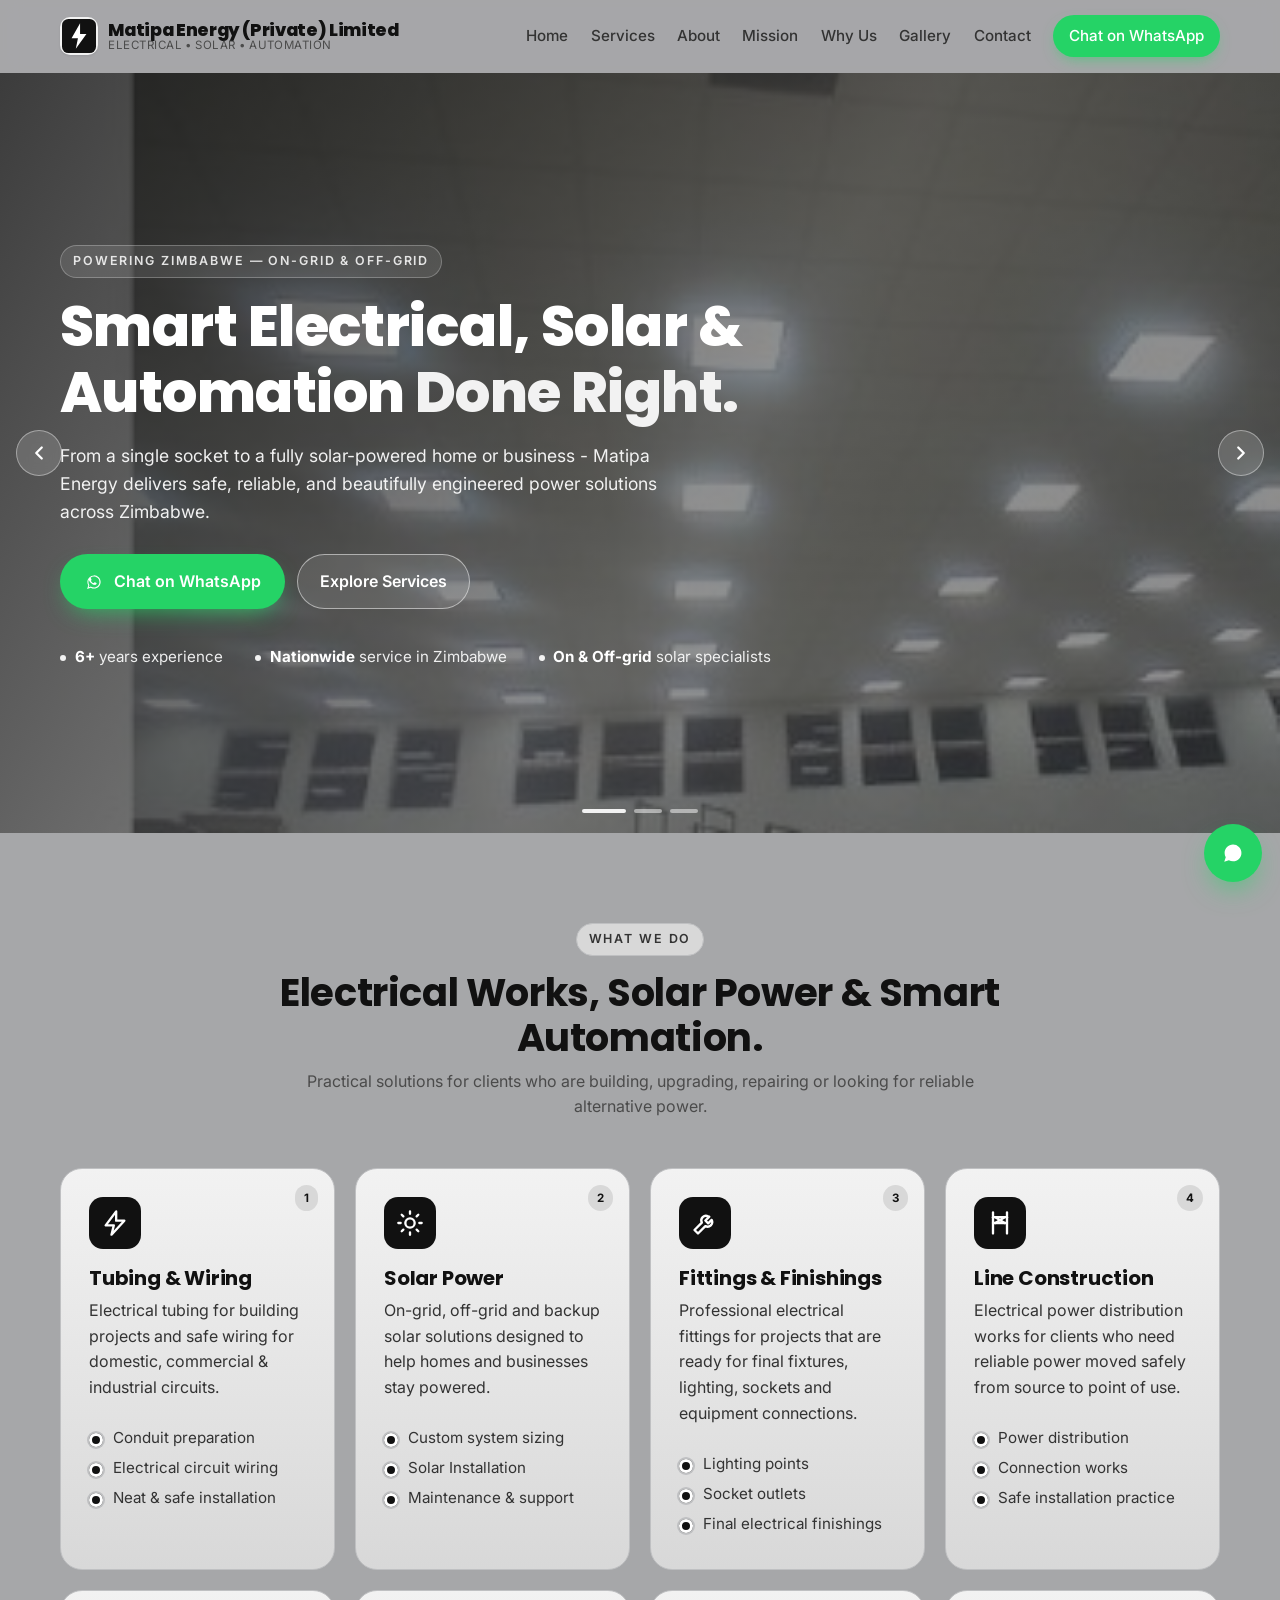
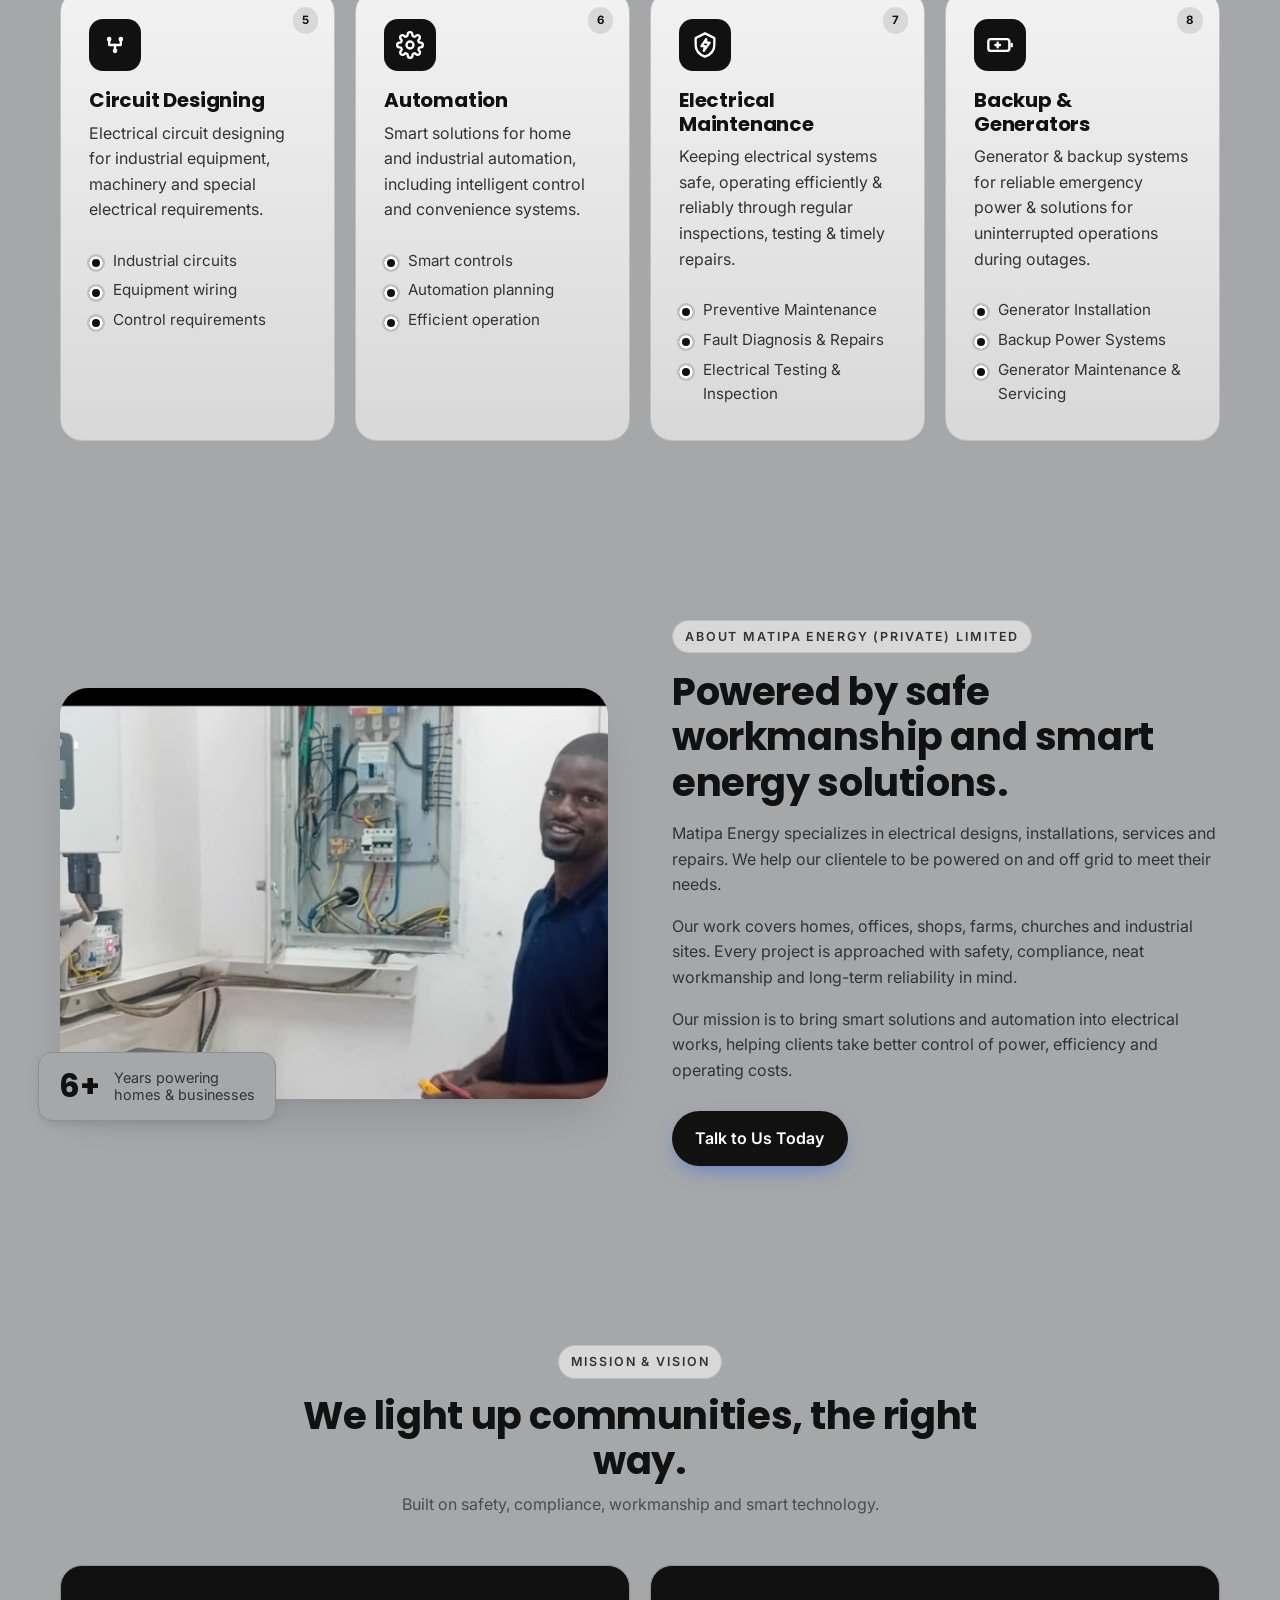
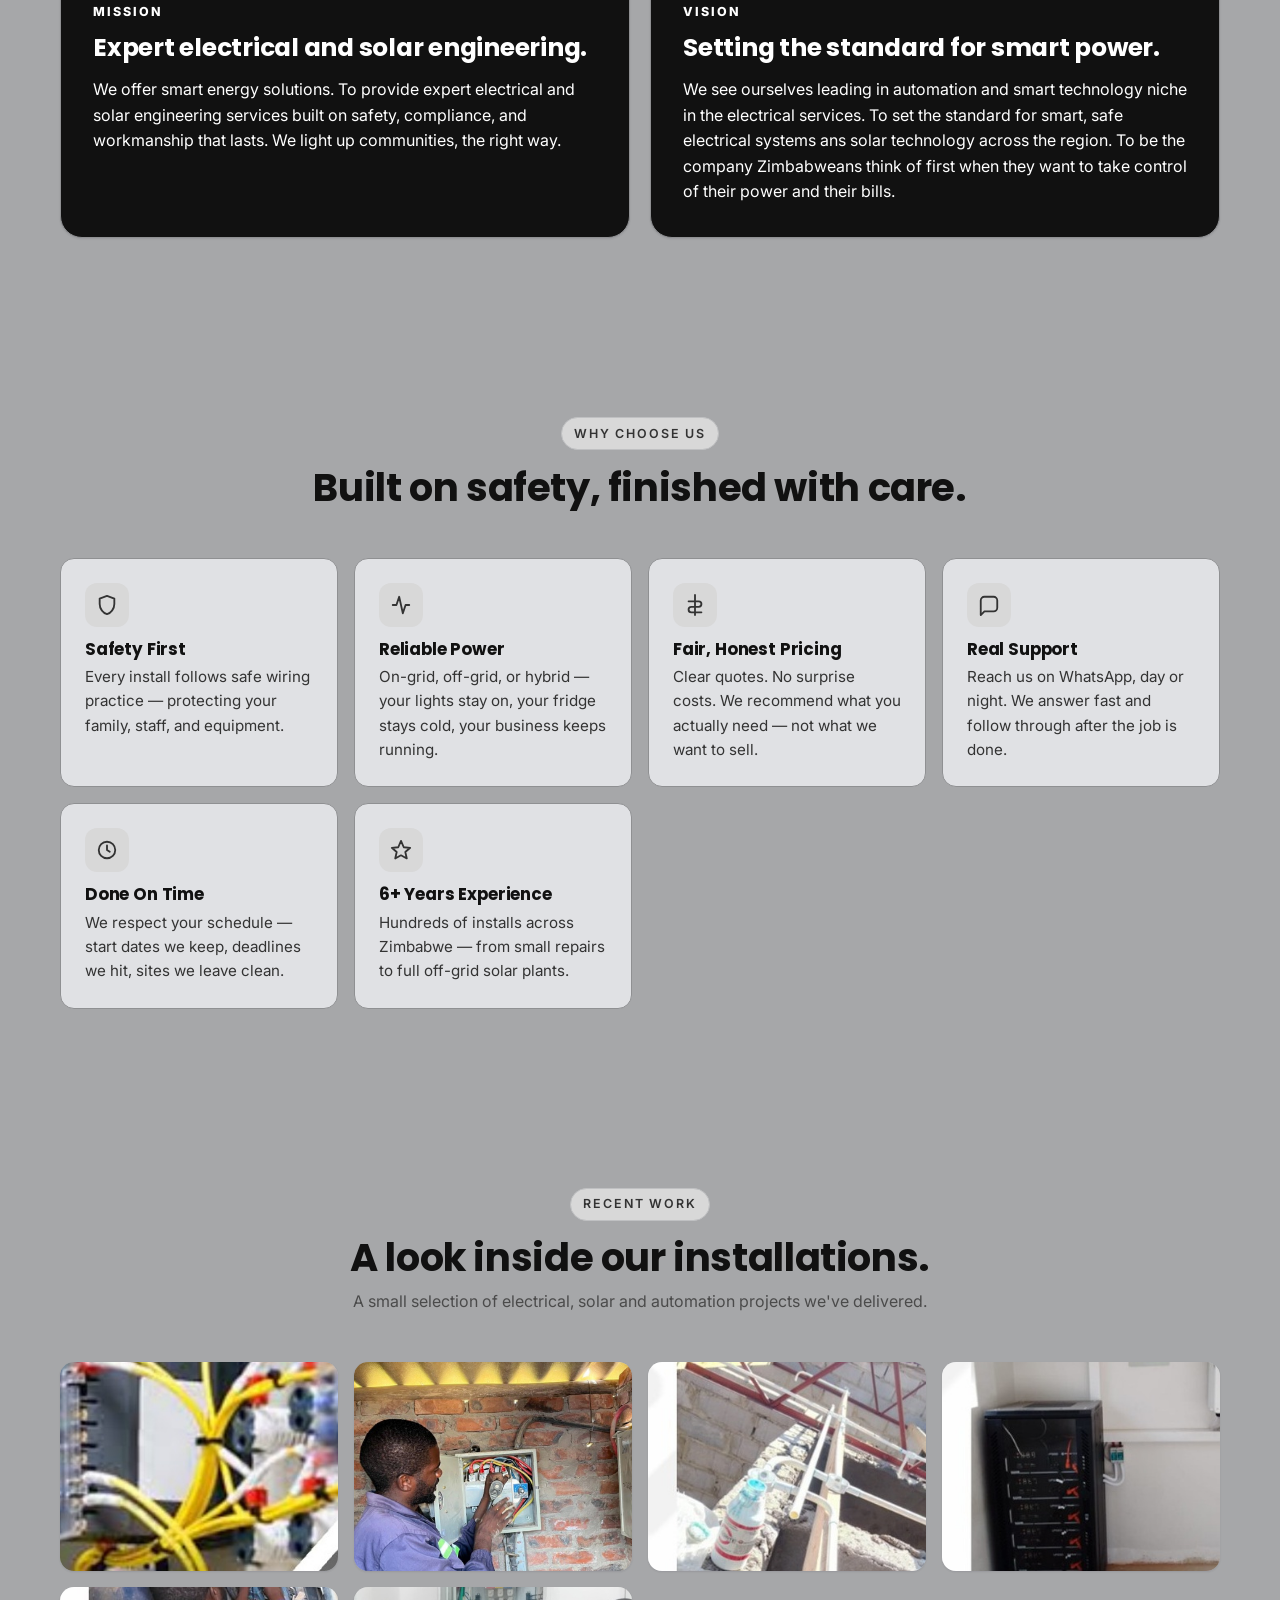
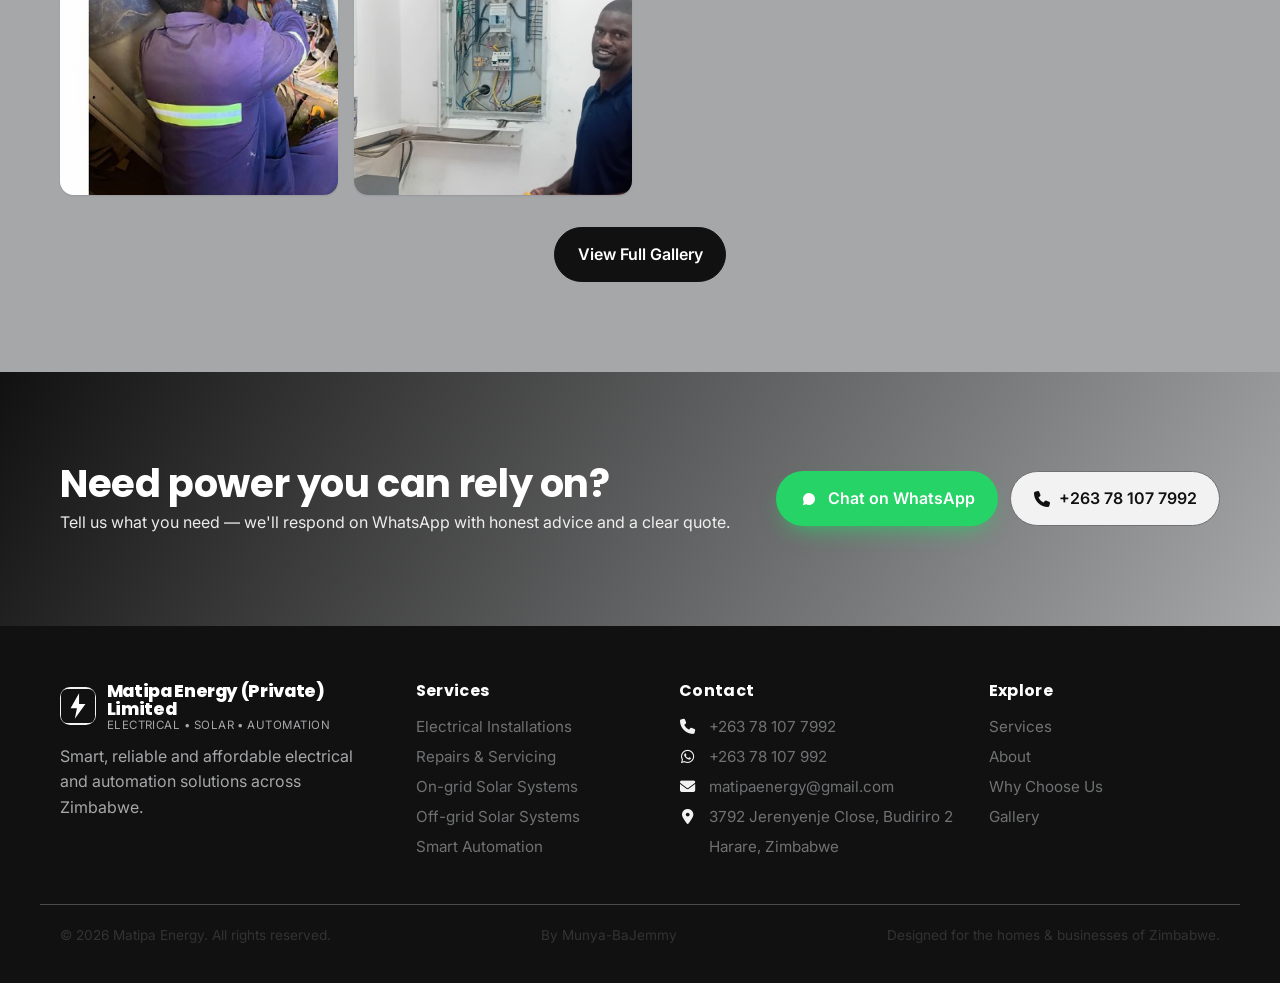
<file: index.html>
<!DOCTYPE html>
<html lang="en">
<head>
  <meta charset="UTF-8" />
  <meta name="viewport" content="width=device-width, initial-scale=1.0" />
  <meta name="description" content="Matipa Energy — Professional electrician in Zimbabwe offering electrical installations, solar systems (on-grid & off-grid), and smart automation services. 6+ years experience. Get a free quote on WhatsApp." />
  <meta name="keywords" content="electrician in Zimbabwe, electrical installations Zimbabwe, solar systems Zimbabwe, off-grid solar, on-grid solar, automation services Zimbabwe, smart home Zimbabwe, Matipa Energy" />
  <meta name="author" content="Matipa Energy" />

  <meta property="og:title" content="Matipa Energy — Electrical, Solar & Automation Experts in Zimbabwe" />
  <meta property="og:description" content="Smart, reliable, and affordable electrical, solar, and automation solutions across Zimbabwe. 6+ years of trusted experience." />
  <meta property="og:type" content="website" />
  <meta property="og:image" content="/images/hero2.jpg" />

  <title>Matipa Energy (Private) Limited - Electrical, Solar & Automation Experts in Zimbabwe</title>

  <link rel="icon" href="data:image/svg+xml,%3Csvg xmlns='http://www.w3.org/2000/svg' viewBox='0 0 64 64'%3E%3Crect width='64' height='64' rx='12' fill='%23111111'/%3E%3Cpath d='M34 8 L18 36 H30 L26 56 L46 28 H34 Z' fill='%23ffffff'/%3E%3C/svg%3E" />
  <link rel="preconnect" href="https://fonts.googleapis.com" />
  <link rel="preconnect" href="https://fonts.gstatic.com" crossorigin />
  <link href="https://fonts.googleapis.com/css2?family=Inter:wght@400;500;600;700;800&family=Poppins:wght@600;700;800&display=swap" rel="stylesheet" />
  <link rel="stylesheet" href="https://cdnjs.cloudflare.com/ajax/libs/font-awesome/6.5.2/css/all.min.css" />
  <link rel="stylesheet" href="css/style.css" />
</head>
<body>

  <!-- ===== HEADER / NAV ===== -->
  <header class="site-header" id="siteHeader">
    <div class="container nav-wrap">
      <a href="#home" class="brand" aria-label="Matipa Energy home">
        <span class="brand-mark" aria-hidden="true">
          <svg viewBox="0 0 64 64" width="34" height="34" xmlns="http://www.w3.org/2000/svg">
            <rect width="64" height="64" rx="12" fill="#111111"/>
            <path d="M34 8 L18 36 H30 L26 56 L46 28 H34 Z" fill="#ffffff"/>
          </svg>
        </span>
        <span class="brand-text">
          <span class="brand-name">Matipa Energy (Private) Limited</span>
          <span class="brand-tag">Electrical • Solar • Automation</span>
        </span>
      </a>

      <nav class="primary-nav" id="primaryNav" aria-label="Primary">
        <a href="#home">Home</a>
        <a href="#services">Services</a>
        <a href="#about">About</a>
		<a href="#mission">Mission</a>
        <a href="#why">Why Us</a>
        <a href="gallery.html">Gallery</a>
        <a href="#contact">Contact</a>
        <a class="nav-cta" href="https://wa.me/263781077992?text=Hello%20Matipa%20Energy,%20I%20need%20electrical%20or%20solar%20services." target="_blank" rel="noopener">Chat on WhatsApp</a>
      </nav>

      <button class="nav-toggle" id="navToggle" aria-controls="primaryNav" aria-expanded="false" aria-label="Toggle menu">
        <span></span><span></span><span></span>
      </button>
    </div>
  </header>

  <!-- ===== HERO / SLIDER ===== -->
  <section class="hero" id="home" aria-label="Hero">
    <div class="slider" id="heroSlider">
      <div class="slide is-active" style="background-image:url('images/hero1.jpg')"></div>
      <div class="slide" style="background-image:url('images/hero2.jpg')"></div>
      <div class="slide" style="background-image:url('images/hero3.jpg')"></div>
      <div class="slide-overlay"></div>

      <button class="slider-arrow prev" id="slidePrev" aria-label="Previous slide">
        <svg viewBox="0 0 24 24" width="22" height="22" fill="none" stroke="currentColor" stroke-width="2.5" stroke-linecap="round" stroke-linejoin="round"><polyline points="15 18 9 12 15 6"></polyline></svg>
      </button>
      <button class="slider-arrow next" id="slideNext" aria-label="Next slide">
        <svg viewBox="0 0 24 24" width="22" height="22" fill="none" stroke="currentColor" stroke-width="2.5" stroke-linecap="round" stroke-linejoin="round"><polyline points="9 18 15 12 9 6"></polyline></svg>
      </button>

      <div class="slider-dots" id="sliderDots" role="tablist" aria-label="Slide controls"></div>
    </div>

    <div class="hero-content container">
      <span class="eyebrow">Powering Zimbabwe — On-grid &amp; Off-grid</span>
      <h1 class="hero-title">
        Smart Electrical, Solar &amp; Automation <span class="accent">Done Right.</span>
      </h1>
      <p class="hero-sub">
        From a single socket to a fully solar-powered home or business - Matipa Energy delivers
        safe, reliable, and beautifully engineered power solutions across Zimbabwe.
      </p>

      <div class="hero-ctas">
        <a class="btn btn-whatsapp"
           href="https://wa.me/263781077992?text=Hello%20Matipa%20Energy,%20I%20need%20electrical%20or%20solar%20services."
           target="_blank" rel="noopener">
          <svg viewBox="0 0 32 32" width="22" height="22" fill="currentColor" aria-hidden="true"><path d="M19.11 17.21c-.27-.14-1.6-.79-1.85-.88-.25-.09-.43-.14-.61.14-.18.27-.7.88-.86 1.06-.16.18-.32.2-.59.07-.27-.14-1.13-.42-2.16-1.34-.8-.71-1.34-1.59-1.5-1.86-.16-.27-.02-.42.12-.55.12-.12.27-.32.41-.48.14-.16.18-.27.27-.45.09-.18.05-.34-.02-.48-.07-.14-.61-1.46-.83-2-.22-.53-.44-.46-.61-.47l-.52-.01c-.18 0-.48.07-.73.34-.25.27-.95.93-.95 2.27 0 1.34.98 2.63 1.11 2.81.14.18 1.93 2.95 4.68 4.13.65.28 1.16.45 1.56.58.66.21 1.26.18 1.74.11.53-.08 1.6-.65 1.83-1.28.23-.63.23-1.16.16-1.28-.07-.12-.25-.18-.52-.32zM16.02 6.4c-5.31 0-9.62 4.31-9.62 9.62 0 1.7.45 3.36 1.3 4.82L6 26l5.29-1.66a9.59 9.59 0 0 0 4.72 1.22h.01c5.31 0 9.62-4.31 9.62-9.62 0-2.57-1-4.99-2.82-6.81a9.58 9.58 0 0 0-6.8-2.83zm0 17.51h-.01c-1.5 0-2.97-.4-4.25-1.16l-.3-.18-3.14.99 1-3.06-.2-.31a8.04 8.04 0 0 1-1.23-4.27c0-4.42 3.6-8.02 8.02-8.02 2.14 0 4.15.83 5.66 2.35a7.96 7.96 0 0 1 2.36 5.67c0 4.42-3.6 8.02-8.02 8.02z"/></svg>
          Chat on WhatsApp
        </a>
        <a class="btn btn-outline" href="#services">Explore Services</a>
      </div>

      <ul class="hero-trust">
        <li><strong>6+</strong> years experience</li>
        <li><strong>Nationwide</strong> service in Zimbabwe</li>
        <li><strong>On &amp; Off-grid</strong> solar specialists</li>
      </ul>
    </div>
  </section>

  <!-- ===== SERVICES ===== -->
  <section class="section services" id="services">
    <div class="container">
      <header class="section-head">
        <span class="eyebrow eyebrow-blue">What We Do</span>
        <h2>Electrical Works, Solar Power &amp; Smart Automation.</h2>
        <p>Practical solutions for clients who are building, upgrading, repairing or looking for reliable alternative power.</p>
      </header>

      <div class="cards">
        <article class="card service-card featured">
		  <span class="badge">1</span>
          <div class="card-icon" aria-hidden="true">
            <svg viewBox="0 0 24 24" width="28" height="28" fill="none" stroke="currentColor" stroke-width="2" stroke-linecap="round" stroke-linejoin="round"><path d="M13 2 L4 14 H11 L9 22 L20 10 H13 Z"/></svg>
          </div>
          <h3>Tubing &amp; Wiring</h3>
          <p>Electrical tubing for building projects and safe wiring for domestic, commercial &amp; industrial circuits.</p>
          <ul class="check-list">
            <li>Conduit preparation</li>
            <li>Electrical circuit wiring</li>
            <li>Neat &amp; safe installation</li>
          </ul>
        </article>

        <article class="card service-card featured">
          <span class="badge">2</span>
          <div class="card-icon" aria-hidden="true">
            <svg viewBox="0 0 24 24" width="28" height="28" fill="none" stroke="currentColor" stroke-width="2" stroke-linecap="round" stroke-linejoin="round"><circle cx="12" cy="12" r="4"/><path d="M12 2v2M12 20v2M2 12h2M20 12h2M4.9 4.9l1.4 1.4M17.7 17.7l1.4 1.4M4.9 19.1l1.4-1.4M17.7 6.3l1.4-1.4"/></svg>
          </div>
          <h3>Solar Power</h3>
          <p>On-grid, off-grid and backup solar solutions designed to help homes and businesses stay powered.</p>
          <ul class="check-list">
            <li>Custom system sizing</li>
            <li>Solar Installation</li>
            <li>Maintenance &amp; support</li>
          </ul>
        </article>

        <article class="card service-card featured">
		  <span class="badge">3</span>
          <div class="card-icon" aria-hidden="true">
            <svg viewBox="0 0 24 24" width="28" height="28" fill="none" stroke="currentColor" stroke-width="2" stroke-linecap="round" stroke-linejoin="round"><path d="M14.7 6.3a4 4 0 0 0-5.4 5.4L3 18l3 3 6.3-6.3a4 4 0 0 0 5.4-5.4l-3 3-2.4-2.4 3.4-3.3z"/></svg>
          </div>
          <h3>Fittings &amp; Finishings</h3>
          <p>Professional electrical fittings for projects that are ready for final fixtures, lighting, sockets and equipment connections.</p>
          <ul class="check-list">
            <li>Lighting points</li>
            <li>Socket outlets</li>
            <li>Final electrical finishings</li>
          </ul>
        </article>
		
		<article class="card service-card featured">
		  <span class="badge">4</span>
          <div class="card-icon" aria-hidden="true">
            <svg viewBox="0 0 24 24" width="28" height="28" fill="none" stroke="currentColor" stroke-width="2" stroke-linecap="round" stroke-linejoin="round"><path d="M6 3v18"/><path d="M18 3v18"/><path d="M6 7h12"/><path d="M6 12h12"/><path d="M8 7l8 5"/><path d="M16 7l-8 5"/></svg>
          </div>
          <h3>Line Construction</h3>
          <p>Electrical power distribution works for clients who need reliable power moved safely from source to point of use.</p>
          <ul class="check-list">
            <li>Power distribution</li>
            <li>Connection works</li>
            <li>Safe installation practice</li>
          </ul>
        </article>
	
		<article class="card service-card featured">
		 <span class="badge">5</span>
          <div class="card-icon" aria-hidden="true">
              <svg viewBox="0 0 24 24" width="28" height="28" fill="none" stroke="currentColor" stroke-width="2" stroke-linecap="round" stroke-linejoin="round"><circle cx="7" cy="7" r="1"/><circle cx="17" cy="7" r="1"/><circle cx="12" cy="17" r="1"/><path d="M7 8v4h5"/><path d="M17 8v4h-5"/><path d="M12 16v-4"/></svg> 
		  </div>
          <h3>Circuit Designing</h3>
          <p>Electrical circuit designing for industrial equipment, machinery and special electrical requirements.</p>
          <ul class="check-list">
            <li>Industrial circuits</li>
            <li>Equipment wiring</li>
            <li>Control requirements</li>
          </ul>
        </article>

		<article class="card service-card featured">
		  <span class="badge">6</span>
          <div class="card-icon" aria-hidden="true">
            <svg viewBox="0 0 24 24" width="28" height="28" fill="none" stroke="currentColor" stroke-width="2" stroke-linecap="round" stroke-linejoin="round"><circle cx="12" cy="12" r="3"/><path d="M19.4 15a1.6 1.6 0 0 0 .3 1.8l.1.1a2 2 0 1 1-2.8 2.8l-.1-.1a1.6 1.6 0 0 0-1.8-.3 1.6 1.6 0 0 0-1 1.5V21a2 2 0 1 1-4 0v-.2a1.6 1.6 0 0 0-1-1.5 1.6 1.6 0 0 0-1.8.3l-.1.1a2 2 0 1 1-2.8-2.8l.1-.1a1.6 1.6 0 0 0 .3-1.8 1.6 1.6 0 0 0-1.5-1H3a2 2 0 1 1 0-4h.2a1.6 1.6 0 0 0 1.5-1 1.6 1.6 0 0 0-.3-1.8l-.1-.1a2 2 0 1 1 2.8-2.8l.1.1a1.6 1.6 0 0 0 1.8.3h0A1.6 1.6 0 0 0 10 3.2V3a2 2 0 1 1 4 0v.2a1.6 1.6 0 0 0 1 1.5h0a1.6 1.6 0 0 0 1.8-.3l.1-.1a2 2 0 1 1 2.8 2.8l-.1.1a1.6 1.6 0 0 0-.3 1.8v0a1.6 1.6 0 0 0 1.5 1H21a2 2 0 1 1 0 4h-.2a1.6 1.6 0 0 0-1.4 1z"/></svg>
		  </div>
          <h3>Automation</h3>
          <p>Smart solutions for home and industrial automation, including intelligent control and convenience systems.</p>
          <ul class="check-list">
            <li>Smart controls</li>
            <li>Automation planning</li>
            <li>Efficient operation</li>
          </ul>
        </article>

		<article class="card service-card featured">
		  <span class="badge">7</span>
          <div class="card-icon" aria-hidden="true">
            <svg viewBox="0 0 24 24" width="28" height="28" fill="none" stroke="currentColor" stroke-width="2" stroke-linecap="round" stroke-linejoin="round"><path d="M12 2l8 4v6c0 5.5-3.8 8.5-8 10-4.2-1.5-8-4.5-8-10V6l8-4z"/><path d="M13 7l-4 6h3l-1 4 5-7h-3z"/></svg>
		  </div>
          <h3>Electrical Maintenance</h3>
          <p>Keeping electrical systems safe, operating efficiently &amp; reliably through regular inspections, testing &amp; timely repairs.</p>
          <ul class="check-list">
            <li>Preventive Maintenance</li>
            <li>Fault Diagnosis & Repairs</li>
            <li>Electrical Testing & Inspection</li>
          </ul>
        </article>

		<article class="card service-card featured">
		  <span class="badge">8</span>
          <div class="card-icon" aria-hidden="true">
            <svg viewBox="0 0 24 24" width="28" height="28" fill="none" stroke="currentColor" stroke-width="2" stroke-linecap="round" stroke-linejoin="round"><rect x="2" y="7" width="18" height="10" rx="2"/><path d="M22 11v2"/><path d="M8 12h4"/><path d="M10 10v4"/></svg>
		  </div>
          <h3>Backup &amp; Generators</h3>
          <p>Generator &amp; backup systems for reliable emergency power &amp; solutions for uninterrupted operations during outages.</p>
          <ul class="check-list">
            <li>Generator Installation</li>
            <li>Backup Power Systems</li>
            <li>Generator Maintenance & Servicing</li>
          </ul>
        </article>		
      </div>
    </div>
  </section>

  <!-- ===== ABOUT ===== -->
  <section class="section about" id="about">
    <div class="container about-grid">
      <div class="about-media">
        <img src="images/hero2.jpg" alt="Solar installation by Matipa Energy" loading="lazy" />
        <div class="about-stat">
          <strong>6+</strong>
          <span>Years powering<br />homes &amp; businesses</span>
        </div>
      </div>

      <div class="about-copy">
        <span class="eyebrow eyebrow-blue">About Matipa Energy (Private) Limited</span>
        <h2>Powered by safe workmanship and smart energy solutions.</h2>
        <p>
          Matipa Energy specializes in electrical designs, installations, services and repairs. We help our clientele to be powered on and off grid to meet their needs.
        </p>
        <p>
          Our work covers homes, offices, shops, farms, churches and industrial sites. Every project is approached with safety, compliance, neat workmanship and long-term reliability in mind.
        </p>
        <p>
          Our mission is to bring smart solutions and automation into electrical works, helping clients take better control of power, efficiency and operating costs.
        </p>

        <a class="btn btn-primary" href="#contact">Talk to Us Today</a>
      </div>
    </div>
  </section>
  
    <!-- ===== MISSION & VISION ===== -->
  <section class="section mission" id="mission">
    <div class="container">
      <header class="section-head">
        <span class="eyebrow eyebrow-blue">Mission &amp; Vision</span>
        <h2>We light up communities, the right way.</h2>
        <p>Built on safety, compliance, workmanship and smart technology.</p>
      </header>
      <div class="mission-grid">
        <article class="mission-card dark">
          <span>Mission</span>
          <h3>Expert electrical and solar engineering.</h3>
          <p> We offer smart energy solutions. To provide expert electrical and solar engineering services built on safety, compliance, and workmanship that lasts. We light up communities, the right way.</p>
        </article>
        <article class="mission-card dark">
          <span>Vision</span>
          <h3>Setting the standard for smart power.</h3>
          <p>We see ourselves leading in automation and smart technology niche in the electrical services. To set the standard for smart, safe electrical systems ans solar technology across the region. To be the company Zimbabweans think of first when they want to take control of their power and their bills.</p>
        </article>
      </div>
    </div>
  </section>

  <!-- ===== WHY US ===== -->
  <section class="section why" id="why">
    <div class="container">
      <header class="section-head">
        <span class="eyebrow eyebrow-blue">Why Choose Us</span>
        <h2>Built on safety, finished with care.</h2>
      </header>

      <div class="why-grid">
        <div class="why-item">
          <div class="why-icon"><svg viewBox="0 0 24 24" width="22" height="22" fill="none" stroke="currentColor" stroke-width="2" stroke-linecap="round" stroke-linejoin="round"><path d="M12 2 4 5v6c0 5 3.5 9.7 8 11 4.5-1.3 8-6 8-11V5l-8-3z"/></svg></div>
          <h4>Safety First</h4>
          <p>Every install follows safe wiring practice — protecting your family, staff, and equipment.</p>
        </div>
        <div class="why-item">
          <div class="why-icon"><svg viewBox="0 0 24 24" width="22" height="22" fill="none" stroke="currentColor" stroke-width="2" stroke-linecap="round" stroke-linejoin="round"><path d="M3 12h4l3-9 4 18 3-9h4"/></svg></div>
          <h4>Reliable Power</h4>
          <p>On-grid, off-grid, or hybrid — your lights stay on, your fridge stays cold, your business keeps running.</p>
        </div>
        <div class="why-item">
          <div class="why-icon"><svg viewBox="0 0 24 24" width="22" height="22" fill="none" stroke="currentColor" stroke-width="2" stroke-linecap="round" stroke-linejoin="round"><path d="M12 1v22M5 8h11a3 3 0 0 1 0 6H8a3 3 0 0 0 0 6h11"/></svg></div>
          <h4>Fair, Honest Pricing</h4>
          <p>Clear quotes. No surprise costs. We recommend what you actually need — not what we want to sell.</p>
        </div>
        <div class="why-item">
          <div class="why-icon"><svg viewBox="0 0 24 24" width="22" height="22" fill="none" stroke="currentColor" stroke-width="2" stroke-linecap="round" stroke-linejoin="round"><path d="M21 15a4 4 0 0 1-4 4H7l-4 4V7a4 4 0 0 1 4-4h10a4 4 0 0 1 4 4z"/></svg></div>
          <h4>Real Support</h4>
          <p>Reach us on WhatsApp, day or night. We answer fast and follow through after the job is done.</p>
        </div>
        <div class="why-item">
          <div class="why-icon"><svg viewBox="0 0 24 24" width="22" height="22" fill="none" stroke="currentColor" stroke-width="2" stroke-linecap="round" stroke-linejoin="round"><circle cx="12" cy="12" r="9"/><path d="M12 7v5l3 2"/></svg></div>
          <h4>Done On Time</h4>
          <p>We respect your schedule — start dates we keep, deadlines we hit, sites we leave clean.</p>
        </div>
        <div class="why-item">
          <div class="why-icon"><svg viewBox="0 0 24 24" width="22" height="22" fill="none" stroke="currentColor" stroke-width="2" stroke-linecap="round" stroke-linejoin="round"><path d="M12 2 15 9l7 .6-5.3 4.6 1.6 7L12 17.8 5.7 21.2l1.6-7L2 9.6 9 9z"/></svg></div>
          <h4>6+ Years Experience</h4>
          <p>Hundreds of installs across Zimbabwe — from small repairs to full off-grid solar plants.</p>
        </div>
      </div>
    </div>
  </section>

  <!-- ===== GALLERY PREVIEW ===== -->
  <section class="section gallery" id="gallery">
    <div class="container">
      <header class="section-head">
        <span class="eyebrow eyebrow-blue">Recent Work</span>
        <h2>A look inside our installations.</h2>
        <p>A small selection of electrical, solar and automation projects we've delivered.</p>
      </header>

      <div class="gallery-grid">
        <a class="gallery-item" href="gallery.html"><img src="images/gallery1.jpg" alt="Electrical wiring installation" loading="lazy" /><span>Electrical Wiring</span></a>
        <a class="gallery-item" href="gallery.html"><img src="images/gallery2.jpg" alt="Rooftop solar installation" loading="lazy" /><span>Solar Installation</span></a>
        <a class="gallery-item" href="gallery.html"><img src="images/gallery3.jpg" alt="Distribution board" loading="lazy" /><span>Distribution Board</span></a>
        <a class="gallery-item" href="gallery.html"><img src="images/gallery4.jpg" alt="Off-grid battery storage" loading="lazy" /><span>Battery Backup</span></a>
        <a class="gallery-item" href="gallery.html"><img src="images/gallery5.jpg" alt="Smart lighting control" loading="lazy" /><span>Smart Automation</span></a>
        <a class="gallery-item" href="gallery.html"><img src="images/gallery6.jpg" alt="Electrician at work" loading="lazy" /><span>On-Site Service</span></a>
      </div>

      <div class="gallery-cta">
        <a class="btn btn-outline" href="gallery.html">View Full Gallery</a>
      </div>
    </div>
  </section>

  <!-- ===== CTA BANNER ===== -->
  <section class="section cta-banner" id="contact">
    <div class="container cta-wrap">
      <div>
        <h2>Need power you can rely on?</h2>
        <p>Tell us what you need — we'll respond on WhatsApp with honest advice and a clear quote.</p>
      </div>
      <div class="cta-actions">
        <a class="btn btn-whatsapp" href="https://wa.me/263781077992?text=Hello%20Matipa%20Energy,%20I%20need%20electrical%20or%20solar%20services." target="_blank" rel="noopener">
          <svg viewBox="0 0 32 32" width="20" height="20" fill="currentColor" aria-hidden="true"><path d="M19.11 17.21c-.27-.14-1.6-.79-1.85-.88-.25-.09-.43-.14-.61.14-.18.27-.7.88-.86 1.06-.16.18-.32.2-.59.07-.27-.14-1.13-.42-2.16-1.34-.8-.71-1.34-1.59-1.5-1.86-.16-.27-.02-.42.12-.55.12-.12.27-.32.41-.48.14-.16.18-.27.27-.45.09-.18.05-.34-.02-.48-.07-.14-.61-1.46-.83-2-.22-.53-.44-.46-.61-.47l-.52-.01c-.18 0-.48.07-.73.34-.25.27-.95.93-.95 2.27 0 1.34.98 2.63 1.11 2.81.14.18 1.93 2.95 4.68 4.13.65.28 1.16.45 1.56.58.66.21 1.26.18 1.74.11.53-.08 1.6-.65 1.83-1.28.23-.63.23-1.16.16-1.28-.07-.12-.25-.18-.52-.32zM16.02 6.4c-5.31 0-9.62 4.31-9.62 9.62 0 1.7.45 3.36 1.3 4.82L6 26l5.29-1.66a9.59 9.59 0 0 0 4.72 1.22h.01c5.31 0 9.62-4.31 9.62-9.62 0-2.57-1-4.99-2.82-6.81a9.58 9.58 0 0 0-6.8-2.83z"/></svg>
          Chat on WhatsApp
        </a>
        <a class="btn btn-light" href="tel:+263781077992"><i class="fa-solid fa-phone" aria-hidden="true"></i>+263 78 107 7992</a>
      </div>
    </div>
  </section>

  <!-- ===== FOOTER ===== -->
  <footer class="site-footer">
    <div class="container footer-grid">
      <div>
        <a href="#home" class="brand brand-footer">
          <span class="brand-mark" aria-hidden="true">
            <svg viewBox="0 0 64 64" width="34" height="34" xmlns="http://www.w3.org/2000/svg">
              <rect width="64" height="64" rx="12" fill="#111111"/>
              <path d="M34 8 L18 36 H30 L26 56 L46 28 H34 Z" fill="#ffffff"/>
            </svg>
          </span>
          <span class="brand-text">
            <span class="brand-name">Matipa Energy (Private) Limited</span>
            <span class="brand-tag">Electrical • Solar • Automation</span>
          </span>
        </a>
        <p class="footer-tag">Smart, reliable and affordable electrical and automation solutions across Zimbabwe.</p>
      </div>

      <div>
        <h5>Services</h5>
        <ul class="footer-list">
          <li>Electrical Installations</li>
          <li>Repairs &amp; Servicing</li>
          <li>On-grid Solar Systems</li>
          <li>Off-grid Solar Systems</li>
          <li>Smart Automation</li>
        </ul>
      </div>

      <div>
        <h5>Contact</h5>
        <ul class="footer-list">
          <li class="contact-item"><i class="fa-solid fa-phone" aria-hidden="true"></i><a href="tel:+263781077992">+263 78 107 7992</a></li>
          <li class="contact-item"><i class="fa-brands fa-whatsapp" aria-hidden="true"></i><a href="https://wa.me/263781077992?text=Hello%20Matipa%20Energy,%20I%20need%20electrical%20or%20solar%20services." target="_blank" rel="noopener">+263 78 107 992</a></li>
          <li class="contact-item"><i class="fa-solid fa-envelope" aria-hidden="true"></i><a href="mailto:matipaenergy@gmail.com">matipaenergy@gmail.com</a></li>
          <li class="contact-item"><i class="fa-solid fa-location-dot" aria-hidden="true"></i><span>3792 Jerenyenje Close, Budiriro 2</span></li>
		  <li class="contact-item"><i class="fa-solid fa-blank" aria-hidden="true"></i><span>Harare, Zimbabwe</span></li>
        </ul>
      </div>

      <div>
        <h5>Explore</h5>
        <ul class="footer-list">
          <li><a href="#services">Services</a></li>
          <li><a href="#about">About</a></li>
          <li><a href="#why">Why Choose Us</a></li>
          <li><a href="/gallery.html">Gallery</a></li>
        </ul>
      </div>
    </div>

    <div class="container footer-bottom">
      <p>&copy; <span id="year"></span> Matipa Energy. All rights reserved.</p>
      <p>By Munya-BaJemmy</p>
      <p>Designed for the homes &amp; businesses of Zimbabwe.</p>
    </div>
  </footer>

  <!-- Floating WhatsApp -->
  <a class="float-whatsapp"
     href="https://wa.me/263781077992?text=Hello%20Matipa%20Energy,%20I%20need%20electrical%20or%20solar%20services."
     target="_blank" rel="noopener" aria-label="Chat on WhatsApp">
    <svg viewBox="0 0 32 32" width="28" height="28" fill="currentColor" aria-hidden="true"><path d="M19.11 17.21c-.27-.14-1.6-.79-1.85-.88-.25-.09-.43-.14-.61.14-.18.27-.7.88-.86 1.06-.16.18-.32.2-.59.07-.27-.14-1.13-.42-2.16-1.34-.8-.71-1.34-1.59-1.5-1.86-.16-.27-.02-.42.12-.55.12-.12.27-.32.41-.48.14-.16.18-.27.27-.45.09-.18.05-.34-.02-.48-.07-.14-.61-1.46-.83-2-.22-.53-.44-.46-.61-.47l-.52-.01c-.18 0-.48.07-.73.34-.25.27-.95.93-.95 2.27 0 1.34.98 2.63 1.11 2.81.14.18 1.93 2.95 4.68 4.13.65.28 1.16.45 1.56.58.66.21 1.26.18 1.74.11.53-.08 1.6-.65 1.83-1.28.23-.63.23-1.16.16-1.28-.07-.12-.25-.18-.52-.32zM16.02 6.4c-5.31 0-9.62 4.31-9.62 9.62 0 1.7.45 3.36 1.3 4.82L6 26l5.29-1.66a9.59 9.59 0 0 0 4.72 1.22h.01c5.31 0 9.62-4.31 9.62-9.62 0-2.57-1-4.99-2.82-6.81a9.58 9.58 0 0 0-6.8-2.83z"/></svg>
  </a>

  <script src="js/script.js"></script>
</body>
</html>
</file>
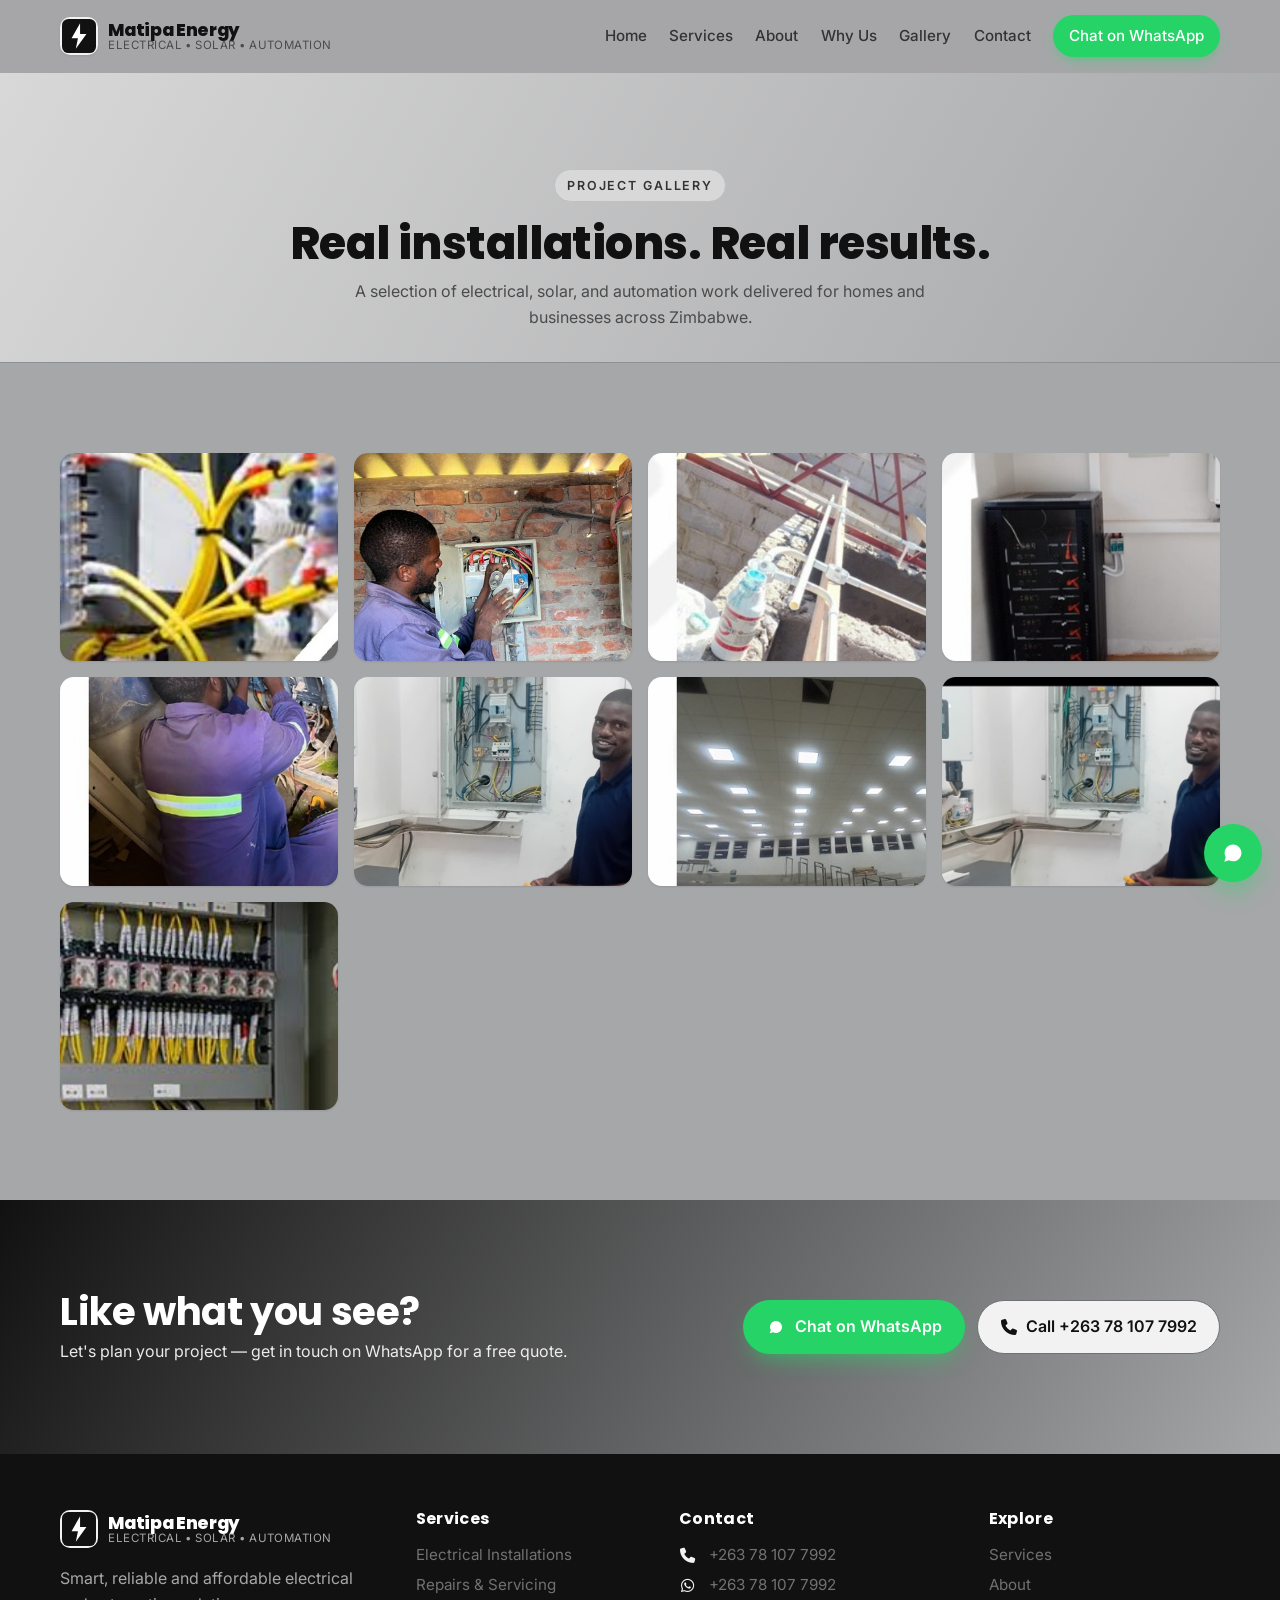
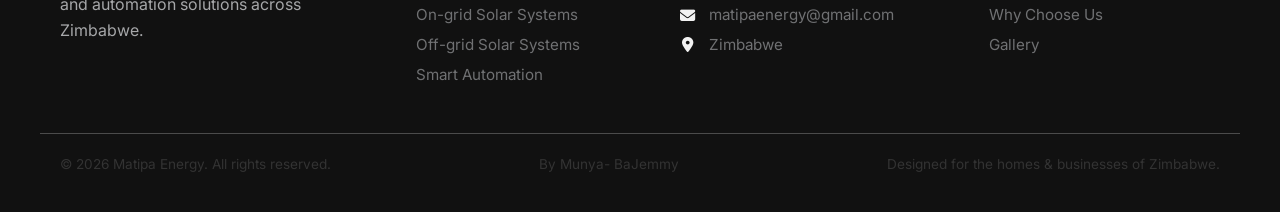
<file: gallery.html>
<!DOCTYPE html>
<html lang="en">
<head>
  <meta charset="UTF-8" />
  <meta name="viewport" content="width=device-width, initial-scale=1.0" />
  <meta name="description" content="Project gallery — recent electrical, solar and automation installations by Matipa Energy across Zimbabwe." />
  <meta name="keywords" content="electrician Zimbabwe gallery, solar installation Zimbabwe, automation projects, Matipa Energy projects" />
  <title>Gallery — Matipa Energy | Electrical, Solar &amp; Automation Projects</title>

  <link rel="icon" href="data:image/svg+xml,%3Csvg xmlns='http://www.w3.org/2000/svg' viewBox='0 0 64 64'%3E%3Crect width='64' height='64' rx='12' fill='%23111111'/%3E%3Cpath d='M34 8 L18 36 H30 L26 56 L46 28 H34 Z' fill='%23ffffff'/%3E%3C/svg%3E" />
  <link rel="preconnect" href="https://fonts.googleapis.com" />
  <link rel="preconnect" href="https://fonts.gstatic.com" crossorigin />
  <link href="https://fonts.googleapis.com/css2?family=Inter:wght@400;500;600;700;800&family=Poppins:wght@600;700;800&display=swap" rel="stylesheet" />
  <link rel="stylesheet" href="https://cdnjs.cloudflare.com/ajax/libs/font-awesome/6.5.2/css/all.min.css" />
  <link rel="stylesheet" href="css/style.css" />
</head>
<body>

  <!-- Header -->
  <header class="site-header" id="siteHeader">
    <div class="container nav-wrap">
      <a href="/" class="brand" aria-label="Matipa Energy home">
        <span class="brand-mark" aria-hidden="true">
          <svg viewBox="0 0 64 64" width="34" height="34" xmlns="http://www.w3.org/2000/svg">
            <rect width="64" height="64" rx="12" fill="#111111"/>
            <path d="M34 8 L18 36 H30 L26 56 L46 28 H34 Z" fill="#ffffff"/>
          </svg>
        </span>
        <span class="brand-text">
          <span class="brand-name">Matipa Energy</span>
          <span class="brand-tag">Electrical • Solar • Automation</span>
        </span>
      </a>

      <nav class="primary-nav" id="primaryNav" aria-label="Primary">
        <a href="index.html">Home</a>
        <a href="index.html#services">Services</a>
        <a href="index.html#about">About</a>
        <a href="index.html#why">Why Us</a>
        <a href="#gallery">Gallery</a>
        <a href="#contact">Contact</a>
        <a class="nav-cta" href="https://wa.me/263781077992?text=Hello%20Matipa%20Energy,%20I%20need%20electrical%20or%20solar%20services." target="_blank" rel="noopener">Chat on WhatsApp</a>
      </nav>

      <button class="nav-toggle" id="navToggle" aria-controls="primaryNav" aria-expanded="false" aria-label="Toggle menu">
        <span></span><span></span><span></span>
      </button>
    </div>
  </header>

  <!-- Page hero -->
  <section class="gallery-page-hero" id="gallery">
    <div class="container">
      <span class="eyebrow eyebrow-blue" style="margin-bottom:1rem;">Project Gallery</span>
      <h1>Real installations. Real results.</h1>
      <p>A selection of electrical, solar, and automation work delivered for homes and businesses across Zimbabwe.</p>
    </div>
  </section>

  <!-- Gallery grid -->
  <section class="section">
    <div class="container">
      <div class="gallery-grid">
        <a class="gallery-item" href="#"><img src="images/gallery1.jpg" alt="Electrical wiring installation" loading="lazy" /><span>Electrical Wiring</span></a>
        <a class="gallery-item" href="#"><img src="images/gallery2.jpg" alt="Rooftop solar installation" loading="lazy" /><span>Rooftop Solar</span></a>
        <a class="gallery-item" href="#"><img src="images/gallery3.jpg" alt="Distribution board installation" loading="lazy" /><span>Distribution Board</span></a>
        <a class="gallery-item" href="#"><img src="images/gallery4.jpg" alt="Off-grid battery storage" loading="lazy" /><span>Battery Backup</span></a>
        <a class="gallery-item" href="#"><img src="images/gallery5.jpg" alt="Smart lighting control" loading="lazy" /><span>Smart Automation</span></a>
        <a class="gallery-item" href="#"><img src="images/gallery6.jpg" alt="Electrician at work" loading="lazy" /><span>On-Site Service</span></a>
        <a class="gallery-item" href="#"><img src="images/hero1.jpg" alt="Electrical panel work" loading="lazy" /><span>Panel Upgrade</span></a>
        <a class="gallery-item" href="#"><img src="images/hero2.jpg" alt="Residential solar system" loading="lazy" /><span>Residential Solar</span></a>
        <a class="gallery-item" href="#"><img src="images/hero3.jpg" alt="Smart home control" loading="lazy" /><span>Home Automation</span></a>
      </div>
    </div>
  </section>

  <!-- CTA -->
  <section class="section cta-banner" id="contact">
    <div class="container cta-wrap">
      <div>
        <h2>Like what you see?</h2>
        <p>Let's plan your project — get in touch on WhatsApp for a free quote.</p>
      </div>
      <div class="cta-actions">
        <a class="btn btn-whatsapp" href="https://wa.me/263781077992?text=Hello%20Matipa%20Energy,%20I%20need%20electrical%20or%20solar%20services." target="_blank" rel="noopener">
          <svg viewBox="0 0 32 32" width="20" height="20" fill="currentColor" aria-hidden="true"><path d="M19.11 17.21c-.27-.14-1.6-.79-1.85-.88-.25-.09-.43-.14-.61.14-.18.27-.7.88-.86 1.06-.16.18-.32.2-.59.07-.27-.14-1.13-.42-2.16-1.34-.8-.71-1.34-1.59-1.5-1.86-.16-.27-.02-.42.12-.55.12-.12.27-.32.41-.48.14-.16.18-.27.27-.45.09-.18.05-.34-.02-.48-.07-.14-.61-1.46-.83-2-.22-.53-.44-.46-.61-.47l-.52-.01c-.18 0-.48.07-.73.34-.25.27-.95.93-.95 2.27 0 1.34.98 2.63 1.11 2.81.14.18 1.93 2.95 4.68 4.13.65.28 1.16.45 1.56.58.66.21 1.26.18 1.74.11.53-.08 1.6-.65 1.83-1.28.23-.63.23-1.16.16-1.28-.07-.12-.25-.18-.52-.32zM16.02 6.4c-5.31 0-9.62 4.31-9.62 9.62 0 1.7.45 3.36 1.3 4.82L6 26l5.29-1.66a9.59 9.59 0 0 0 4.72 1.22h.01c5.31 0 9.62-4.31 9.62-9.62 0-2.57-1-4.99-2.82-6.81a9.58 9.58 0 0 0-6.8-2.83z"/></svg>
          Chat on WhatsApp
        </a>
        <a class="btn btn-light" href="tel:+263781077992"><i class="fa-solid fa-phone" aria-hidden="true"></i>Call +263 78 107 7992</a>
      </div>
    </div>
  </section>

  <!-- Footer -->
  <footer class="site-footer">
    <div class="container footer-grid">
      <div>
        <a href="/" class="brand brand-footer">
          <span class="brand-mark" aria-hidden="true">
            <svg viewBox="0 0 64 64" width="34" height="34" xmlns="http://www.w3.org/2000/svg">
              <rect width="64" height="64" rx="12" fill="#111111"/>
              <path d="M34 8 L18 36 H30 L26 56 L46 28 H34 Z" fill="#ffffff"/>
            </svg>
          </span>
          <span class="brand-text">
            <span class="brand-name">Matipa Energy</span>
            <span class="brand-tag">Electrical • Solar • Automation</span>
          </span>
        </a>
        <p class="footer-tag">Smart, reliable and affordable electrical and automation solutions across Zimbabwe.</p>
      </div>
      <div>
        <h5>Services</h5>
        <ul class="footer-list">
          <li>Electrical Installations</li>
          <li>Repairs &amp; Servicing</li>
          <li>On-grid Solar Systems</li>
          <li>Off-grid Solar Systems</li>
          <li>Smart Automation</li>
        </ul>
      </div>
      <div>
        <h5>Contact</h5>
        <ul class="footer-list">
          <li class="contact-item"><i class="fa-solid fa-phone" aria-hidden="true"></i><a href="tel:+263781077992">+263 78 107 7992</a></li>
          <li class="contact-item"><i class="fa-brands fa-whatsapp" aria-hidden="true"></i><a href="https://wa.me/263781077992?text=Hello%20Matipa%20Energy,%20I%20need%20electrical%20or%20solar%20services." target="_blank" rel="noopener">+263 78 107 7992</a></li>
          <li class="contact-item"><i class="fa-solid fa-envelope" aria-hidden="true"></i><a href="mailto:matipaenergy@gmail.com">matipaenergy@gmail.com</a></li>
          <li class="contact-item"><i class="fa-solid fa-location-dot" aria-hidden="true"></i><span>Zimbabwe</span></li>
        </ul>
      </div>
      <div>
        <h5>Explore</h5>
        <ul class="footer-list">
          <li><a href="index.html#services">Services</a></li>
          <li><a href="index.html#about">About</a></li>
          <li><a href="index.html#why">Why Choose Us</a></li>
          <li><a href="#gallery">Gallery</a></li>
        </ul>
      </div>
    </div>

    <div class="container footer-bottom">
      <p>&copy; <span id="year"></span> Matipa Energy. All rights reserved.</p>
      <p>By Munya- BaJemmy</p>
      <p>Designed for the homes &amp; businesses of Zimbabwe.</p>
    </div>
  </footer>

  <!-- Floating WhatsApp -->
    <a class="float-whatsapp"
     href="https://wa.me/263781077992?text=Hello%20Matipa%20Energy,%20I%20need%20electrical%20or%20solar%20services."
     target="_blank" rel="noopener" aria-label="Chat on WhatsApp">
    <svg viewBox="0 0 32 32" width="28" height="28" fill="currentColor" aria-hidden="true"><path d="M19.11 17.21c-.27-.14-1.6-.79-1.85-.88-.25-.09-.43-.14-.61.14-.18.27-.7.88-.86 1.06-.16.18-.32.2-.59.07-.27-.14-1.13-.42-2.16-1.34-.8-.71-1.34-1.59-1.5-1.86-.16-.27-.02-.42.12-.55.12-.12.27-.32.41-.48.14-.16.18-.27.27-.45.09-.18.05-.34-.02-.48-.07-.14-.61-1.46-.83-2-.22-.53-.44-.46-.61-.47l-.52-.01c-.18 0-.48.07-.73.34-.25.27-.95.93-.95 2.27 0 1.34.98 2.63 1.11 2.81.14.18 1.93 2.95 4.68 4.13.65.28 1.16.45 1.56.58.66.21 1.26.18 1.74.11.53-.08 1.6-.65 1.83-1.28.23-.63.23-1.16.16-1.28-.07-.12-.25-.18-.52-.32zM16.02 6.4c-5.31 0-9.62 4.31-9.62 9.62 0 1.7.45 3.36 1.3 4.82L6 26l5.29-1.66a9.59 9.59 0 0 0 4.72 1.22h.01c5.31 0 9.62-4.31 9.62-9.62 0-2.57-1-4.99-2.82-6.81a9.58 9.58 0 0 0-6.8-2.83z"/></svg>
  </a>

  <script src="js/script.js"></script>
</body>
</html>
</file>
<file: css/style.css>
/* =========================================================
   Matipa Energy — style.css
   Light, professional palette: white / light grey / black
   No frameworks. Mobile-first.
   ========================================================= */

/* ---------- Design tokens ---------- */
:root {
  --c-bg: #a6a7a9;
  --c-surface: #f2f2f2;
  --c-surface-2: #bfc0c2;
  --c-text: #111111;
  --c-text-soft: #333333;
  --c-text-mute: #4b4b4b;
  --c-border: #8f9092;
  --c-border-strong: #707173;

  --c-blue: #111111;
  --c-blue-600: #333333;
  --c-blue-50: #d8d8d8;
  --c-blue-100: #bfc0c2;
  --c-accent: #4b4b4b;
  --c-accent-soft: #d8d8d8;
  --c-whatsapp: #25d366;
  --c-whatsapp-dark: #128c7e;

  --shadow-sm: 0 1px 2px rgba(15,23,42,.06), 0 1px 3px rgba(15,23,42,.04);
  --shadow-md: 0 6px 16px -4px rgba(15,23,42,.10), 0 4px 8px -4px rgba(15,23,42,.06);
  --shadow-lg: 0 24px 48px -16px rgba(15,23,42,.20);

  --radius-sm: 8px;
  --radius-md: 14px;
  --radius-lg: 22px;
  --radius-xl: 28px;

  --container: 1200px;
  --header-h: 72px;

  --font-sans: 'Inter', system-ui, -apple-system, Segoe UI, Roboto, Helvetica, Arial, sans-serif;
  --font-display: 'Poppins', 'Inter', system-ui, sans-serif;
}

/* ---------- Reset ---------- */
*,
*::before,
*::after { box-sizing: border-box; }

html { scroll-behavior: smooth; -webkit-text-size-adjust: 100%; }

body {
  margin: 0;
  font-family: var(--font-sans);
  background: var(--c-bg);
  color: var(--c-text);
  line-height: 1.6;
  -webkit-font-smoothing: antialiased;
  text-rendering: optimizeLegibility;
}

img { max-width: 100%; display: block; }
a  { color: var(--c-blue); text-decoration: none; }
a:hover { color: var(--c-blue-600); }

h1, h2, h3, h4, h5 {
  font-family: var(--font-display);
  color: var(--c-text);
  margin: 0 0 .5rem;
  line-height: 1.18;
  letter-spacing: -.01em;
}
h1 { font-size: clamp(2rem, 4.4vw, 3.5rem); font-weight: 800; }
h2 { font-size: clamp(1.6rem, 3vw, 2.4rem); font-weight: 700; }
h3 { font-size: 1.25rem; font-weight: 700; }
h4 { font-size: 1.05rem; font-weight: 700; }
p  { margin: 0 0 1rem; color: var(--c-text-soft); }

ul { padding-left: 0; list-style: none; margin: 0; }

.container {
  width: 100%;
  max-width: var(--container);
  margin: 0 auto;
  padding: 0 1.25rem;
}

/* ---------- Header / Nav ---------- */
.site-header {
  position: sticky;
  top: 0;
  z-index: 50;
  background: rgba(166,167,169,.92);
  backdrop-filter: saturate(180%) blur(10px);
  -webkit-backdrop-filter: saturate(180%) blur(10px);
  border-bottom: 1px solid transparent;
  transition: border-color .2s ease, box-shadow .2s ease, background .2s ease;
}
.site-header.is-scrolled {
  background: rgba(166,167,169,.98);
  border-bottom-color: var(--c-border);
  box-shadow: var(--shadow-sm);
}
.nav-wrap {
  display: flex;
  align-items: center;
  justify-content: space-between;
  height: var(--header-h);
  gap: 1rem;
}
.brand {
  display: inline-flex;
  align-items: center;
  gap: .65rem;
  color: var(--c-text);
}
.brand:hover { color: var(--c-text); }
.brand-mark {
  display: inline-flex;
  align-items: center;
  justify-content: center;
  width: 38px; height: 38px;
  border-radius: 10px;
  box-shadow: var(--shadow-sm);
  background: #f2f2f2;
}
.brand-text { display: flex; flex-direction: column; line-height: 1.05; }
.brand-name { font-family: var(--font-display); font-weight: 800; font-size: 1.1rem; letter-spacing: -.02em; }
.brand-tag  { font-size: .72rem; color: var(--c-text-mute); letter-spacing: .04em; text-transform: uppercase; }

.primary-nav {
  display: flex;
  align-items: center;
  gap: 1.4rem;
}
.primary-nav a {
  color: var(--c-text-soft);
  font-weight: 500;
  font-size: .95rem;
  padding: .35rem 0;
  position: relative;
  transition: color .15s ease;
}
.primary-nav a:hover { color: var(--c-text); }
.primary-nav a:not(.nav-cta)::after {
  content: "";
  position: absolute;
  left: 0; right: 0; bottom: -4px;
  height: 2px;
  background: var(--c-blue);
  transform: scaleX(0);
  transform-origin: left;
  transition: transform .25s ease;
  border-radius: 2px;
}
.primary-nav a:not(.nav-cta):hover::after { transform: scaleX(1); }

.nav-cta {
  background: var(--c-whatsapp);
  color: #fff !important;
  padding: .55rem 1rem !important;
  border-radius: 999px;
  font-weight: 600;
  box-shadow: 0 6px 16px -6px rgba(37,211,102,.7);
  transition: transform .15s ease, box-shadow .2s ease, background .2s ease;
}
.nav-cta:hover { background: var(--c-whatsapp-dark); transform: translateY(-1px); }

.nav-toggle {
  display: none;
  background: transparent;
  border: 1px solid var(--c-border);
  border-radius: 10px;
  width: 42px; height: 42px;
  flex-direction: column;
  align-items: center;
  justify-content: center;
  gap: 5px;
  cursor: pointer;
}
.nav-toggle span {
  display: block;
  width: 20px; height: 2px;
  background: var(--c-text);
  border-radius: 2px;
  transition: transform .2s ease, opacity .2s ease;
}

/* ---------- Hero ---------- */
.hero {
  position: relative;
  min-height: clamp(560px, 85vh, 760px);
  display: flex;
  align-items: center;
  overflow: hidden;
  isolation: isolate;
  color: #fff;
}
.slider {
  position: absolute;
  inset: 0;
  z-index: -2;
}
.slide {
  position: absolute;
  inset: 0;
  background-size: cover;
  background-position: center;
  opacity: 0;
  transform: scale(1.06);
  transition: opacity 1.1s ease, transform 6s ease-out;
}
.slide.is-active {
  opacity: 1;
  transform: scale(1);
}
.slide-overlay {
  position: absolute;
  inset: 0;
  background:
    linear-gradient(120deg, rgba(17,17,17,.82) 0%, rgba(75,75,75,.62) 55%, rgba(17,17,17,.48) 100%),
    radial-gradient(1200px 600px at 80% 20%, rgba(255,255,255,.10), transparent 60%);
}

.slider-arrow {
  position: absolute;
  top: 50%;
  transform: translateY(-50%);
  width: 46px; height: 46px;
  border-radius: 999px;
  border: 1px solid rgba(255,255,255,.4);
  background: rgba(255,255,255,.15);
  color: #fff;
  display: inline-flex;
  align-items: center;
  justify-content: center;
  cursor: pointer;
  backdrop-filter: blur(6px);
  -webkit-backdrop-filter: blur(6px);
  transition: background .2s ease, transform .15s ease;
  z-index: 3;
}
.slider-arrow:hover { background: rgba(255,255,255,.3); }
.slider-arrow:active { transform: translateY(-50%) scale(.96); }
.slider-arrow.prev { left: 1rem; }
.slider-arrow.next { right: 1rem; }

.slider-dots {
  position: absolute;
  bottom: 1.25rem;
  left: 50%;
  transform: translateX(-50%);
  display: flex;
  gap: .5rem;
  z-index: 3;
}
.slider-dots button {
  width: 28px; height: 4px;
  border-radius: 2px;
  border: 0;
  background: rgba(255,255,255,.5);
  cursor: pointer;
  transition: background .2s ease, width .25s ease;
}
.slider-dots button.is-active {
  background: #f2f2f2;
  width: 44px;
}

.hero-content {
  position: relative;
  z-index: 2;
  padding: 6rem 1.25rem 5.5rem;
}
.eyebrow {
  display: inline-block;
  font-size: .78rem;
  font-weight: 600;
  letter-spacing: .15em;
  text-transform: uppercase;
  color: rgba(255,255,255,.85);
  background: rgba(255,255,255,.1);
  border: 1px solid rgba(255,255,255,.25);
  padding: .35rem .75rem;
  border-radius: 999px;
  margin-bottom: 1rem;
}
.eyebrow-blue {
  background: var(--c-blue-50);
  color: var(--c-blue-600);
  border-color: var(--c-blue-100);
}
.hero-title {
  color: #fff;
  max-width: 820px;
  margin: 0 0 1rem;
}
.hero-title .accent { color: #f2f2f2; }
.hero-sub {
  color: rgba(255,255,255,.92);
  font-size: 1.1rem;
  max-width: 640px;
  margin-bottom: 1.75rem;
}
.hero-ctas {
  display: flex;
  flex-wrap: wrap;
  gap: .75rem;
  margin-bottom: 2.25rem;
}
.hero-trust {
  display: flex;
  flex-wrap: wrap;
  gap: 1.25rem 2rem;
  color: rgba(255,255,255,.9);
  font-size: .95rem;
}
.hero-trust li::before {
  content: "";
  display: inline-block;
  width: 6px; height: 6px;
  background: #f2f2f2;
  border-radius: 999px;
  margin-right: .55rem;
  vertical-align: middle;
}
.hero-trust strong { color: #fff; font-weight: 700; }

/* ---------- Buttons ---------- */
.btn {
  display: inline-flex;
  align-items: center;
  justify-content: center;
  gap: .55rem;
  padding: .85rem 1.4rem;
  border-radius: 999px;
  font-weight: 600;
  font-size: 1rem;
  border: 1px solid transparent;
  cursor: pointer;
  transition: transform .15s ease, background .2s ease, color .2s ease, box-shadow .2s ease, border-color .2s ease;
  white-space: nowrap;
}
.btn:active { transform: translateY(1px); }

.btn-primary {
  background: var(--c-blue);
  color: #fff;
  box-shadow: 0 8px 22px -8px rgba(37,99,235,.7);
}
.btn-primary:hover { background: var(--c-blue-600); color: #fff; }

.btn-outline {
  background: rgba(255,255,255,.1);
  color: #fff;
  border-color: rgba(255,255,255,.5);
}
.btn-outline:hover { background: rgba(255,255,255,.18); color: #fff; }

.btn-light {
  background: #f2f2f2;
  color: var(--c-text);
  border-color: var(--c-border-strong);
}
.btn-light:hover { background: var(--c-surface-2); color: var(--c-text); }

.btn-whatsapp {
  background: var(--c-whatsapp);
  color: #fff;
  box-shadow: 0 10px 24px -10px rgba(37,211,102,.85);
}
.btn-whatsapp:hover { background: var(--c-whatsapp-dark); color: #fff; }

/* ---------- Section base ---------- */
.section {
  padding: clamp(3.5rem, 7vw, 6rem) 0;
}
.section-head {
  text-align: center;
  max-width: 720px;
  margin: 0 auto 3rem;
}
.section-head .eyebrow { margin-bottom: .9rem; }
.section-head p { color: var(--c-text-mute); }

/* ---------- Cards (Services) ---------- */
.cards {
  display: grid;
  gap: 1.25rem;
  grid-template-columns: repeat(auto-fit, minmax(260px, 1fr));
}
.card {
  background: var(--c-surface);
  border: 1px solid var(--c-border);
  border-radius: var(--radius-lg);
  padding: 1.75rem;
  position: relative;
  transition: transform .25s ease, box-shadow .25s ease, border-color .25s ease;
}
.service-card { display: flex; flex-direction: column; }
.service-card:hover {
  transform: translateY(-4px);
  border-color: var(--c-blue-100);
  box-shadow: var(--shadow-md);
}
.service-card.featured {
  background: linear-gradient(180deg, #f2f2f2, var(--c-blue-50));
  border-color: var(--c-blue-100);
}
.card-icon {
  width: 52px; height: 52px;
  display: inline-flex;
  align-items: center;
  justify-content: center;
  border-radius: 14px;
  background: var(--c-blue-50);
  color: var(--c-blue-600);
  margin-bottom: 1.1rem;
}
.featured .card-icon {
  background: var(--c-blue);
  color: #fff;
}
.badge {
  position: absolute;
  top: 1rem; right: 1rem;
  background: var(--c-accent-soft);
  color: #111111;
  font-size: .72rem;
  font-weight: 700;
  letter-spacing: .04em;
  text-transform: uppercase;
  padding: .25rem .55rem;
  border-radius: 999px;
}
.check-list { margin-top: .25rem; }
.check-list li {
  position: relative;
  padding-left: 1.5rem;
  margin: .35rem 0;
  color: var(--c-text-soft);
  font-size: .95rem;
}
.check-list li::before {
  content: "";
  position: absolute;
  left: 0; top: .45rem;
  width: 14px; height: 14px;
  border-radius: 999px;
  background: var(--c-blue);
  box-shadow: inset 0 0 0 3px #fff, 0 0 0 2px var(--c-blue-100);
}

/* ---------- About ---------- */
.about { background: #a6a7a9; }
.about-grid {
  display: grid;
  grid-template-columns: 1fr 1fr;
  gap: clamp(2rem, 5vw, 4rem);
  align-items: center;
  background: #a6a7a9;
}
.about-media {
  position: relative;
}
.about-media img {
  width: 100%;
  border-radius: var(--radius-xl);
  box-shadow: var(--shadow-lg);
  aspect-ratio: 4/3;
  object-fit: cover;
}
.about-stat {
  position: absolute;
  bottom: -22px; left: -22px;
  background: #a6a7a9;
  padding: 1rem 1.25rem;
  border-radius: var(--radius-md);
  box-shadow: var(--shadow-md);
  display: flex;
  align-items: center;
  gap: .9rem;
  border: 1px solid var(--c-border);
}
.about-stat strong {
  font-family: var(--font-display);
  font-size: 2rem;
  color: var(--c-blue);
  line-height: 1;
}
.about-stat span {
  font-size: .9rem;
  color: var(--c-text-soft);
  line-height: 1.2;
}
.about-copy h2 { margin-bottom: 1rem; }
.about-copy .btn { margin-top: .75rem; }

/* ---------- Why ---------- */
.why { background: var(--c-bg); }
.why-grid {
  display: grid;
  gap: 1rem;
  grid-template-columns: repeat(auto-fit, minmax(260px, 1fr));
}
.why-item {
  background: #e0e1e4;
  border: 1px solid var(--c-border);
  border-radius: var(--radius-md);
  padding: 1.5rem;
  transition: transform .25s ease, box-shadow .25s ease;
}
.why-item:hover {
  transform: translateY(-3px);
  box-shadow: var(--shadow-md);
}
.why-icon {
  width: 44px; height: 44px;
  border-radius: 12px;
  background: var(--c-blue-50);
  color: var(--c-blue-600);
  display: inline-flex;
  align-items: center;
  justify-content: center;
  margin-bottom: .8rem;
}
.why-item h4 { margin-bottom: .35rem; }
.why-item p  { font-size: .95rem; margin: 0; }

/* ---------- Gallery ---------- */
.gallery { background: #a6a7a9; }
.gallery-grid {
  display: grid;
  gap: 1rem;
  grid-template-columns: repeat(auto-fit, minmax(260px, 1fr));
}
.gallery-item {
  position: relative;
  display: block;
  border-radius: var(--radius-md);
  overflow: hidden;
  aspect-ratio: 4/3;
  box-shadow: var(--shadow-sm);
  background: var(--c-surface-2);
  transition: transform .35s ease, box-shadow .35s ease;
}
.gallery-item img {
  width: 100%; height: 100%;
  object-fit: cover;
  transition: transform .6s ease;
}
.gallery-item span {
  position: absolute;
  left: 1rem; bottom: 1rem;
  background: rgba(255,255,255,.92);
  color: var(--c-text);
  font-weight: 600;
  font-size: .9rem;
  padding: .35rem .7rem;
  border-radius: 999px;
  box-shadow: var(--shadow-sm);
  transform: translateY(6px);
  opacity: 0;
  transition: transform .3s ease, opacity .3s ease;
}
.gallery-item:hover {
  transform: translateY(-4px);
  box-shadow: var(--shadow-md);
}
.gallery-item:hover img { transform: scale(1.06); }
.gallery-item:hover span { transform: translateY(0); opacity: 1; }
.gallery-cta { text-align: center; margin-top: 2rem; }
.gallery-cta .btn-outline {
  background: var(--c-blue);
  color: #fff;
  border-color: var(--c-blue);
}
.gallery-cta .btn-outline:hover { background: var(--c-blue-600); border-color: var(--c-blue-600); }

/* Standalone gallery page tweaks */
.gallery-page-hero {
  background: linear-gradient(120deg, var(--c-blue-50), #a6a7a9);
  padding: clamp(4rem, 8vw, 6rem) 0 2rem;
  text-align: center;
  border-bottom: 1px solid var(--c-border);
}
.gallery-page-hero h1 {
  color: var(--c-text);
  font-size: clamp(2rem, 4vw, 2.8rem);
}
.gallery-page-hero p {
  max-width: 620px;
  margin: 0 auto 0;
  color: var(--c-text-mute);
}

/* ---------- CTA banner ---------- */
.cta-banner {
  background:
    linear-gradient(120deg, var(--c-blue) 0%, #a6a7a9 100%);
  color: #a6a7a9;
}
.cta-banner h2 { color: #fff; margin-bottom: .25rem; }
.cta-banner p  { color: rgba(255,255,255,.9); margin: 0; }
.cta-wrap {
  display: flex;
  align-items: center;
  justify-content: space-between;
  gap: 1.5rem;
  flex-wrap: wrap;
}
.cta-actions {
  display: flex;
  gap: .75rem;
  flex-wrap: wrap;
}

/* ---------- Footer ---------- */
.site-footer {
  background: #111111;
  color: #707173;
  padding-top: 3.5rem;
}
.site-footer h5 {
  color: #fff;
  font-family: var(--font-display);
  font-size: 1rem;
  margin-bottom: .9rem;
  letter-spacing: .02em;
}
.footer-grid {
  display: grid;
  gap: 2rem;
  grid-template-columns: 1.4fr 1fr 1.2fr 1fr;
}
.brand-footer .brand-name { color: #fff; }
.brand-footer .brand-tag  { color: #a6a7a9; }
.footer-tag { color: #a6a7a9; margin-top: .8rem; }
.footer-list li { margin: .35rem 0; font-size: .95rem; }
.footer-list a {
  color: #707173;
  transition: color .15s ease;
}
.footer-list a:hover { color: #fff; }
.footer-bottom {
  display: flex;
  justify-content: space-between;
  flex-wrap: wrap;
  gap: .5rem;
  border-top: 1px solid #4b4b4b;
  margin-top: 2.5rem;
  padding-top: 1.25rem;
  padding-bottom: 1.25rem;
  font-size: .85rem;
  color: #a6a7a9;
}

/* ---------- Floating WhatsApp ---------- */
.float-whatsapp {
  position: fixed;
  right: 18px;
  bottom: 18px;
  width: 58px; height: 58px;
  border-radius: 999px;
  background: var(--c-whatsapp);
  color: #fff;
  display: inline-flex;
  align-items: center;
  justify-content: center;
  z-index: 60;
  box-shadow: 0 12px 28px -8px rgba(37,211,102,.7);
  animation: pulseGlow 2.4s ease-in-out infinite;
  transition: transform .15s ease, background .2s ease;
}
.float-whatsapp:hover { background: var(--c-whatsapp-dark); color: #fff; transform: translateY(-2px); }

@keyframes pulseGlow {
  0%, 100% { box-shadow: 0 12px 28px -8px rgba(37,211,102,.7), 0 0 0 0 rgba(37,211,102,.55); }
  50%      { box-shadow: 0 12px 28px -8px rgba(37,211,102,.7), 0 0 0 14px rgba(37,211,102,0); }
}

/* ---------- Reveal animation ---------- */
.reveal {
  opacity: 0;
  transform: translateY(18px);
  transition: opacity .7s ease, transform .7s ease;
}
.reveal.is-visible {
  opacity: 1;
  transform: translateY(0);
}

/* ---------- Responsive ---------- */
@media (max-width: 960px) {
  .about-grid { grid-template-columns: 1fr; }
  .footer-grid { grid-template-columns: 1fr 1fr; }
}

@media (max-width: 760px) {
  .nav-toggle { display: inline-flex; }
  .primary-nav {
    position: absolute;
    top: var(--header-h);
    left: 0; right: 0;
    background: #f2f2f2;
    flex-direction: column;
    align-items: stretch;
    gap: 0;
    padding: .5rem .75rem 1rem;
    border-bottom: 1px solid var(--c-border);
    box-shadow: var(--shadow-md);
    transform: translateY(-8px);
    opacity: 0;
    pointer-events: none;
    transition: opacity .2s ease, transform .2s ease;
  }
  .primary-nav.is-open {
    opacity: 1;
    transform: translateY(0);
    pointer-events: auto;
  }
  .primary-nav a {
    padding: .8rem .6rem;
    border-bottom: 1px solid var(--c-border);
  }
  .primary-nav a:last-child { border-bottom: 0; }
  .primary-nav a::after { display: none; }
  .nav-cta {
    margin-top: .5rem;
    text-align: center;
    border-radius: 12px !important;
  }
  .hero { min-height: 600px; text-align: left; }
  .hero-content { padding: 5rem 1.25rem 4.5rem; }
  .hero-title { font-size: clamp(1.9rem, 7vw, 2.6rem); }
  .hero-sub { font-size: 1rem; }
  .slider-arrow { width: 40px; height: 40px; }
  .about-stat { left: 50%; transform: translateX(-50%); bottom: -28px; }
  .footer-grid { grid-template-columns: 1fr 1fr; gap: 1.5rem; }
  .footer-bottom { flex-direction: column; align-items: flex-start; }
  .cta-wrap { flex-direction: column; align-items: flex-start; }
}

@media (max-width: 480px) {
  .footer-grid { grid-template-columns: 1fr; }
  .hero-trust { gap: .75rem 1.25rem; }
  .float-whatsapp { width: 54px; height: 54px; right: 14px; bottom: 14px; }
}

/* Reduced motion */
@media (prefers-reduced-motion: reduce) {
  .slide { transition: opacity .3s ease, transform .3s ease; }
  .reveal { transition: none; opacity: 1; transform: none; }
  .float-whatsapp { animation: none; }
}
/* Contact icon alignment - structure and layout otherwise unchanged */
.contact-item { display: flex; align-items: flex-start; gap: .75rem; }
.contact-item i { width: 1.1rem; margin-top: .28rem; color: #f2f2f2; text-align: center; flex: 0 0 1.1rem; }
.contact-item a, .contact-item span { overflow-wrap: anywhere; }

.mission{
	background:#a6a7a9
}
.mission-grid{
	display:grid;
	grid-template-columns:repeat(2,minmax(0,1fr));
	gap:1.25rem
}
.mission-card{
	background:#fff;
	border:1px solid var(--c-border);
	border-radius:var(--radius-lg);
	padding:2rem;
	box-shadow:var(--shadow-sm);
	min-width:0;
	box-sizing:border-box
}
.mission-card.dark{
	background:#111;
	color:#fff
}
.mission-card span{
	display:inline-block;
	font-size:.78rem;
	font-weight:800;
	letter-spacing:.16em;
	text-transform:uppercase;
	color:var(--c-text-mute);
	margin-bottom:.7rem
}
.mission-card.dark span,
.mission-card.dark h3,
.mission-card.dark p{
	color:#fff
}
.mission-card h3{
	font-size:1.55rem;
	margin-bottom:.9rem
}
.mission-card p{
	margin:0
}
/* Mobile */
@media (max-width:768px){

	.mission-grid{
		grid-template-columns:1fr;
		gap:1.25rem
	}
	.mission-card{
		width:100%;
		padding:1.5rem;
	}
	.mission-card h3{
		font-size:1rem;
		line-height:1.6
	}
	.mission-card p{
		font-size:.95rem;
		line-height:1.6
	}
}


/* Small mobile phones */
@media (max-width:480px){

	.mission-card{
		padding:1.25rem
	}

	.mission-card h3{
		font-size:1.25rem
	}
}

/* ---------- Mobile navigation reliability fix ---------- */
@media (max-width: 760px) {
  .site-header,
  .nav-wrap {
    overflow: visible;
  }

  .nav-toggle {
    position: relative;
    z-index: 102;
    pointer-events: auto;
    touch-action: manipulation;
  }

  .primary-nav {
    z-index: 101;
    visibility: hidden;
  }

  .primary-nav.is-open {
    opacity: 1;
    visibility: visible;
    transform: translateY(0);
    pointer-events: auto;
  }
}

/*.organization{background:#f3f4f6}
.organization-grid{
	display:grid;
	grid-template-columns:repeat(auto-fit,minmax(260px,1fr));
	gap:1rem
	}
.organization-card{
	background:#fff;
	border:1px solid var(--c-border);
	border-radius:var(--radius-md);
	padding:1.35rem
	}
.organization-card strong{
	display:block;
	font-size:.78rem;
	letter-spacing:.12em;text-transform:uppercase;
	color:#666;
	margin-bottom:.35rem
	}
.organization-card span{
	font-weight:700;
	color:#111
	}*/
</file>
